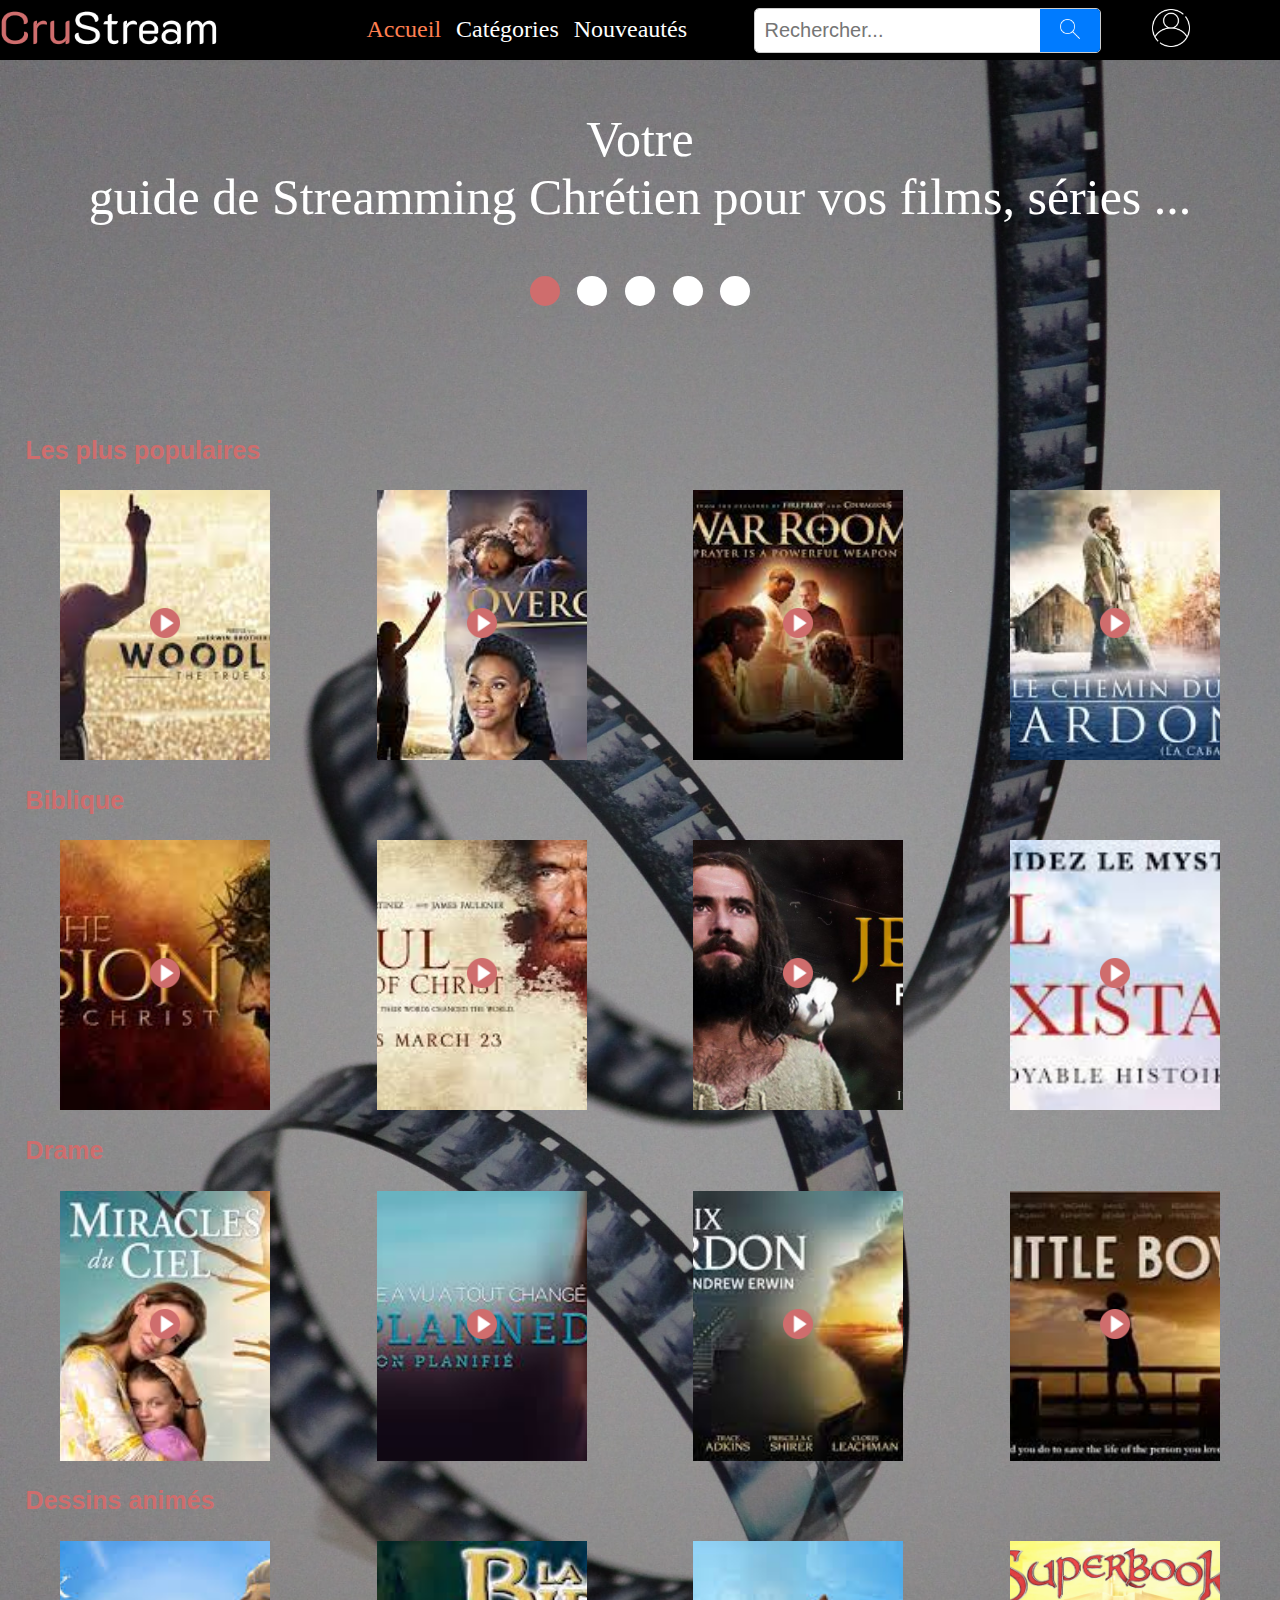
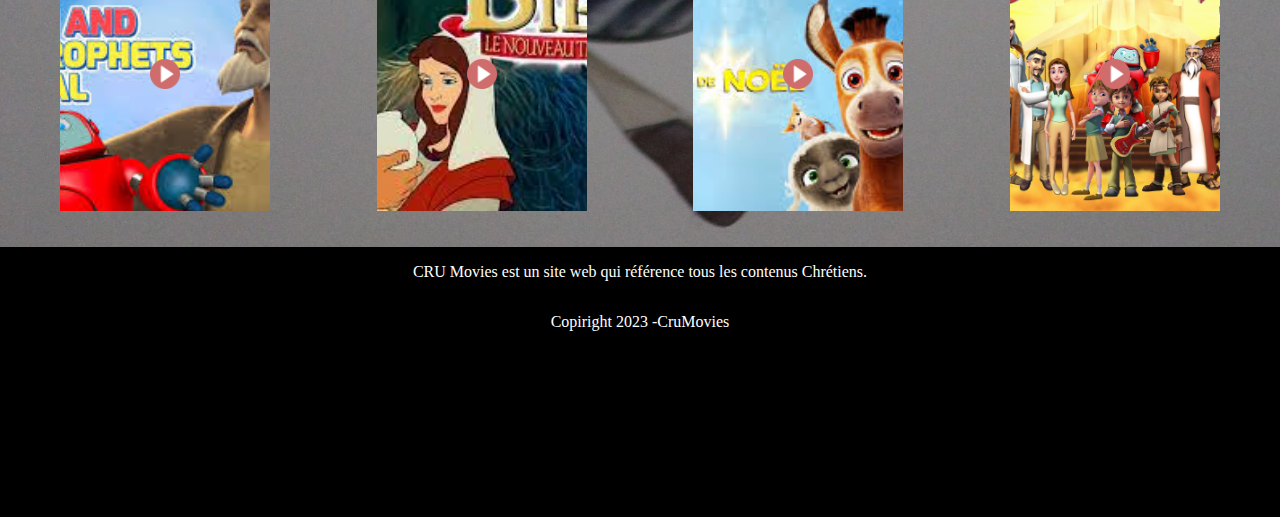
<file: index.html>
<!DOCTYPE html>
<html lang="en">
<head>
    <meta charset="UTF-8">
    <meta name="viewport" content="width=device-width, initial-scale=1.0">
    <link rel="stylesheet" href="style.css">
    <title>Accueil</title>
    <script src="script.js"></script>
</head>
<body>
    
    <header class="header">
        <div>
            <img src="./images/logo.png" alt="" width="70%">
        </div>
        <nav class="menu">
            <ul>
                <li><a href="" style='color: coral;'>Accueil</a></li>
                <li><a href="">Catégories</a>
                    <div class="sous-menu">
                        <a href="#">Films</a>
                        <a href="#">series</a>
                        <a href="#">Musiques</a>
                    </div>
                </li>
                <li><a href="">Nouveautés</a></li>
            </ul>
        </nav>
    
        <div class="search-container">
            <input type="text" class="search-input" placeholder="Rechercher...">
            <button class="search-button">
                <img src="./images/loupe-arrondie.png" alt="" width="20px">
            </button>
        </div>
        
          <div>
            <a href="#">
                <a href="./html file/connexion.html">
                    <img src="./images/utilisateur (1).png" alt="" width="30%,", height="30%">
                </a>
                
            </a>
        </div>

    </header>

    <main class="monMain">
      
        <div class="carousel">
           <div class="carousel-content">
              <div class="card">
                <p 
                style="font-size: 50px;color: white; text-align: center;">Votre <br> guide de Streamming Chrétien pour vos films, séries ...</p>
                <div class="rond-parent">
                    <div class="rond" style="background-color: #CF6D6D;"><p></p></div>
                    <div class="rond"><p></p></div>
                    <div class="rond"><p></p></div>
                    <div class="rond"><p></p></div>
                    <div class="rond"><p></p></div>
                </div>
                <!-- <div class="rond"></div><div class="rond"></div><div class="rond"></div><div class="rond"></div> -->

              </div>
              <div class="card" style="background-image: url(./images/hacksaw-ridge-affiche-964121-large.png); background-size: cover;" >
               
                <p
                style="font-size: 50px;color: white; text-align: center; font-size: bold;">Tu <br>ne tueras point</p>
                <div class="rond-parent">
                    <div class="rond"><p></p></div>
                    <div class="rond" style="background-color: #CF6D6D;"><p></p></div>
                    <div class="rond"><p></p></div>
                    <div class="rond"><p></p></div>
                    <div class="rond"><p></p></div>
                </div>
              </div>
              <div class="card" style=" background-image: url(./images/jesus-lenquete-film.jpg); object-fit: cover;">
                <p
                style="font-size: 60px; color: rgb(255, 255, 255); text-align: center; font-weight: bold;";
                >jesus <br> L'enquête</p>
                <div class="rond-parent">
                    <div class="rond"><p></p></div>
                    <div class="rond"><p></p></div>
                    <div class="rond" style="background-color: #CF6D6D;"><p></p></div>
                    <div class="rond"><p></p></div>
                    <div class="rond"><p></p></div>
                </div>
            </div>
            <div class="card" style=" background-image: url(./images/courageous.jpeg); object-fit: cover; background-position: center;">
                <p
                style="font-size: 60px; color: rgb(255, 255, 255); text-align: center; font-weight: bold;";
                >jesus <br> L'enquête</p>
                <div class="rond-parent">
                    <div class="rond"><p></p></div>
                    <div class="rond"><p></p></div>
                    <div class="rond"><p></p></div>
                    <div class="rond" style="background-color: #CF6D6D;"><p></p></div>
                    <div class="rond"><p></p></div>
                </div>
            </div>
              <div class="card" style="background-image: url(./images/la\ nativite.jpg);" >
                <p
                style="font-size: 60px; color: rgb(255, 255, 255); text-align: center; font-weight: bold;"
                >La Nativité</p>
                <div class="rond-parent">
                    <div class="rond"><p></p></div>
                    <div class="rond"><p></p></div>
                    <div class="rond"><p></p></div>
                    <div class="rond"><p></p></div>
                    <div class="rond" style="background-color: #CF6D6D;"><p></p></div>
                </div>
              </div>

           </div>
             <!-- <img src="./images/backimage.jpg" alt=""> -->
        </div>


        <p class="title">Les plus populaires</p>
        <div class="populaire">
            <div class="dim" style="background-image:url(./images/woodLawn.jpeg)">
                 <a href="./html file/stream1.html"><img src="./images/bouton-jouer (1).png" alt="" class="Btn"></a>
            </div>
            <div class="dim" style="background-image:url(./images/OverComer.jpeg)">
                <a href="#"><img src="./images/bouton-jouer (1).png" alt="" class="Btn"></a>
           </div>
           <div class="dim" style="background-image:url(./images/warrom.jpeg)">
            <a href="#"><img src="./images/bouton-jouer (1).png" alt="" class="Btn"></a>
           </div>
           <div class="dim" style="background-image:url(./images/chemin\ du\ pardon.jpeg)">
            <a href="#"><img src="./images/bouton-jouer (1).png" alt="" class="Btn"></a>
           </div>
        </div>

        <p class="title">Biblique</p>
        <div class="populaire">
            <div class="dim" style="background-image:url(./images/passion\ de\ christ.jpeg)">
                <a href="#"><img src="./images/bouton-jouer (1).png" alt="" class="Btn"></a>
           </div>
           <div class="dim" style="background-image:url(./images/paul.jpeg)">
               <a href="#"><img src="./images/bouton-jouer (1).png" alt="" class="Btn"></a>
          </div>
          <div class="dim" style="background-image:url(./images/jesus\ film.jpg)">
           <a href="#"><img src="./images/bouton-jouer (1).png" alt="" class="Btn"></a>
          </div>
          <div class="dim" style="background-image:url(./images/et\ si\ le\ ciel\ E.jpeg)">
            <a href="#"><img src="./images/bouton-jouer (1).png" alt="" class="Btn"></a>
           </div>
        </div>

        <p class="title">Drame</p>
        <div class="populaire">
            <div class="dim" style="background-image:url(./images/miracle.jpeg)">
                <a href="#"><img src="./images/bouton-jouer (1).png" alt="" class="Btn"></a>
           </div>
           <div class="dim" style="background-image:url(./images/unplanned.jpeg)">
               <a href="#"><img src="./images/bouton-jouer (1).png" alt="" class="Btn"></a>
          </div>
          <div class="dim" style="background-image:url(./images/voix\ du\ pardon.jpeg)">
           <a href="#"><img src="./images/bouton-jouer (1).png" alt="" class="Btn"></a>
          </div>
          <div class="dim" style="background-image:url(./images/little\ boy.jpeg)">
            <a href="#"><img src="./images/bouton-jouer (1).png" alt="" class="Btn"></a>
           </div>
        </div>

        <p class="title">Dessins animés</p>
        <div class="populaire">
           <div class="dim" style="background-image:url(./images/super.jpeg)">
                <a href="#"><img src="./images/bouton-jouer (1).png" alt="" class="Btn"></a>
           </div>
           <div class="dim" style="background-image:url(./images/Bible.jpeg)">
               <a href="#"><img src="./images/bouton-jouer (1).png" alt="" class="Btn"></a>
          </div>
          <div class="dim" style="background-image:url(./images/l\'etoile\ de\ noel.jpeg)">
           <a href="#"><img src="./images/bouton-jouer (1).png" alt="" class="Btn"></a>
          </div>
          <div class="dim" style="background-image:url(./images/superbook.jpg)">
            <a href="#"><img src="./images/bouton-jouer (1).png" alt="" class="Btn"></a>
           </div>
    </main><br><br>

    <footer>
      <div class="foot">
        <p style="color: white;">CRU Movies est un site web qui référence tous les contenus Chrétiens.</p>
      </div>
     <div class="foot">
        <p style="color: white;">Copiright 2023 -CruMovies</p>
     </div>
      
    
</footer>
    
    
</body>
</html>
</file>
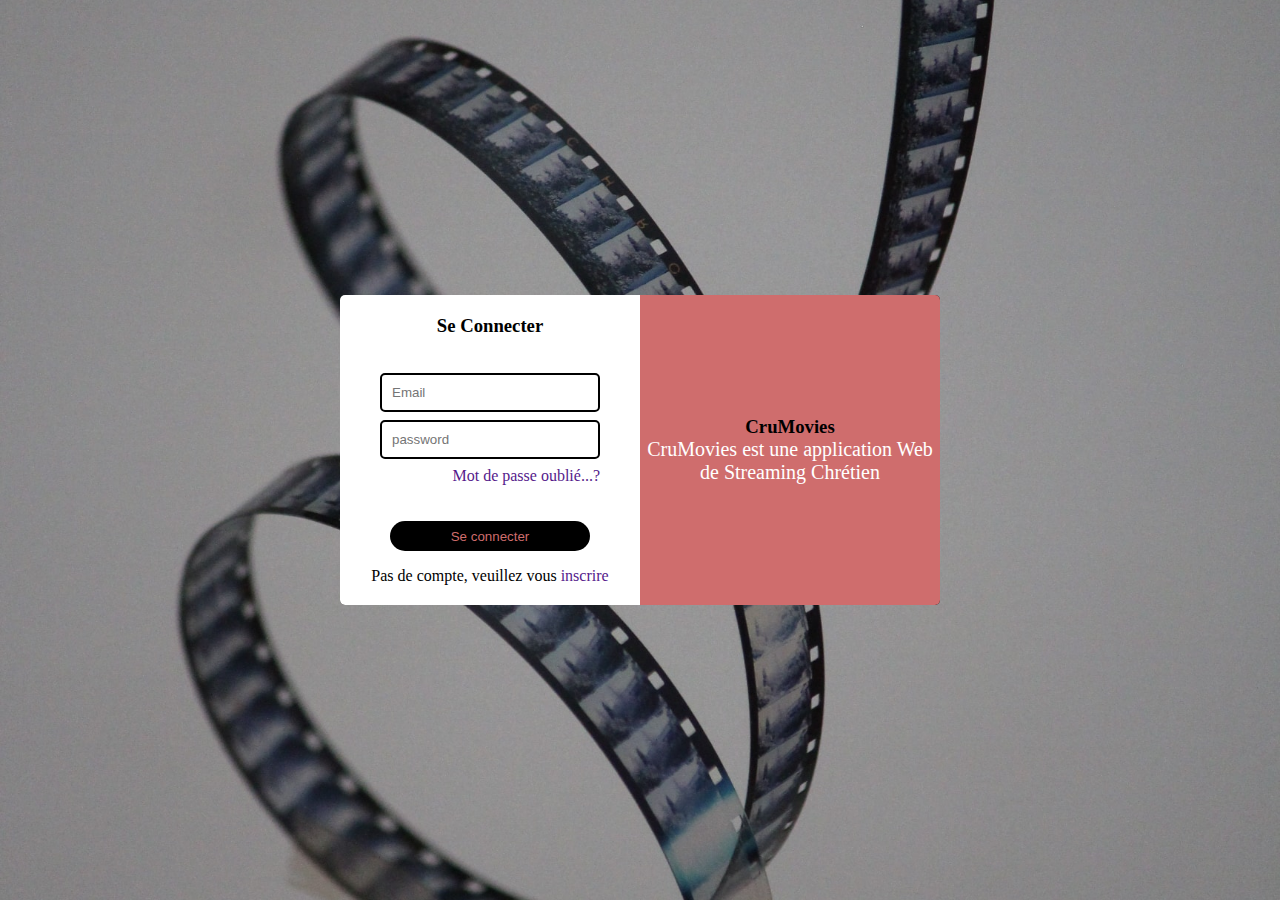
<file: html file/connexion.html>
<!DOCTYPE html>
<html lang="en">
<head>
    <meta charset="UTF-8">
    <meta name="viewport" content="width=device-width, initial-scale=1.0">
    <!-- <link rel="stylesheet" href="../css file/connexion.css"> -->
    <title>Connexion</title>
    <style>
        *{
            margin: 0;
            padding: 0;
            box-sizing: border-box;
        }

        body{
            width: 100%;
            min-height: 100vh;
            display: flex;
            justify-content: center;
            align-items: center;
            background-image: url('../images/backimage.jpg');
            background-size: cover;
            background-position: center;
        }

        section{
            display: flex;
            width: 100%;
            max-width: 600px;
            background-color: #000000;
            border-radius: 5px;
        }

        section .box{
            flex-grow: 1;
            flex-direction: column;
            justify-content: center;
            align-items: center;
            max-width: 300px;
            text-align: center;
        }

        section .box:nth-child(1){
            background-color: #fff;
            border-radius: 5px 0px 0px 5px;
        }
        section .box:nth-child(2){
            background-color: #CF6D6D;
            border-radius: 0px 5px 5px 0px;
            display: flex;
            align-items: center;
        }

        form, .group{
            display: flex;
            flex-direction: column;
            justify-content: center;
            align-items: center;
            width: 100%;
            gap: 0.5em;
        }

        form{
            gap: 1em;
            padding: 20px;
        }

        form h3{
            text-align: center;
        }

        .group{
            padding: 20px;
        }

        .group input{
            width: 100%;
            border: 2px solid black;
            border-radius: 5px;
            outline: none;
            height: 20px;
            padding: 10px;
            height: 20%;

        }

        .group a{
            align-self: flex-end;
            text-decoration: none;
        }

        input[type="submit"]{
            width: 100%;
            max-width: 200px;
            border-radius: 20px;
            height: 30px;
            background-color: #000000;
            color: #CF6D6D;
            border: none;
            outline: none;
        }
    </style>
</head>
<body>
    <section>
        <div class="box">
            <form action="">
                <h3>Se Connecter</h3>
                <div class="group">
                    <input type="email" name="" id="" placeholder="Email">
                    <input type="password" name="" id="" placeholder="password">
                    <a href="">Mot de passe oublié...?</a>
                </div>
               
                <input type="submit" value="Se connecter" >
                
                <p>Pas de compte, veuillez vous <a href="" style="text-decoration: none;">inscrire</a></p>
            </form>
        </div>
        <div class="box">
            <h3>CruMovies</h3>
            <p 
            style="color: #fff; font-size: 20px;"
            >CruMovies est une application Web de Streaming Chrétien </p>
        </div>
    </section>
    
</body>
</html>
</file>
<file: style.css>
body{
    margin: 0px;
    padding: 0px;
    background-image: url('./images/backimage.jpg');
    background-size: cover;
}
header{
  display:flex;
  justify-content: space-between;
  align-items: center;
  width: 100%;
  /* position: fixed; */
  position: sticky;
  background-color: #000000;
}
.menu ul{
    display: inline-flex;
    list-style: none;
    margin: 0;
    padding: 0;
}

.menu li{
    list-style: none;
    margin-right: 15px;
}
@media (max-width: 768px) {
  .header {
    flex-direction: column;
    align-items: flex-start;
  }

  .menu {
    margin-top: 10px;
  }

  .menu ul {
    flex-direction: column;
  }

  .menu li {
    margin-right: 0;
    margin-bottom: 10px;
  }
}
.menu a{
    color: white;
    font-size: 24px;
    text-decoration: none;   
}

.search-container {
    display: flex;
    align-items: center;
    border: 1px solid #ccc;
    border-radius: 5px;
    overflow: hidden;
    box-shadow: 0px 0px 5px rgba(0, 0, 0, 0.2);
  }
  
.search-input {
    border: none;
    padding: 10px;
    font-size: 20px;
    width: 100%;
  }
  
.search-button {
    background-color: #007bff;
    color: white;
    border: none;
    padding: 10px 20px;
    cursor: pointer;
    transition: background-color 0.3s ease-in-out;
  }
  
.search-button:hover {
    background-color: #0056b3;
  }
.carousel{ 
    width: 100%;
    height: 350px;
    background-color: transparent;
    overflow: hidden;
    /* text-align: center;
    font-size: 5vw;
    color: rgb(255, 255, 255);  */
  }

  .carousel-content{
    display: flex;
    animation: slide 10s infinite ease-in-out;
  }
.card{
  width: 100%;
  height: 350px;
  flex-shrink: 0;
}
@keyframes slide{
  0%,
  15%{
    transform: translate(0px);
  }
  25%,
  40%{
   transform: translate(-100%);
  } 
  50%,
  65%{
   transform: translate(-200%);
  }
  75%,
  90%{
   transform: translate(-300%);
  }
  100%{
   transform: translate(-400%);
  }
}


.title{ /* Pour tous les titre en saumon*/
    color: #CF6D6D; 
    font-weight: bold;
    font-size: 25px;
    margin: 2%;
    font-family:'Lucida Sans', 'Lucida Sans Regular', 'Lucida Grande', 'Lucida Sans Unicode', Geneva, Verdana, sans-serif;
  }
.populaire{
  width: 99%;
  margin: 0 auto;
  display: flex;
  justify-content: space-between;
  flex-wrap: wrap;
  margin-top: 1%;
  /* border-radius: 15px; */
 } 

.dim{
  margin: 20px;
  width: 210px;
  margin: 0px auto;
  height: 30vh;
  background-position: center center;
  object-fit: cover;
  background-size: cover;
  display: flex;
  align-items: center;
  justify-content: center;
}
.Btn{
   width: 30px;
   height: 30px;
   
}


/* pour le menu deroulant */

.sous-menu{
  display: none;
   position: absolute;
   background-color: #CF6D6D;
   min-width: 160px;
  box-shadow: 0px 8px 16px 0px rgba(0,0,0,0.2);
  z-index: 1;
}

.sous-menu a{
  text-align: left;
  padding: 10px;
  border-bottom: none;
}

.sous-menu a:hover{
  border-bottom: none;
  background-color: RGBa(200,200,200,0.1);
}
.sous-menu{
  display: none;
  box-shadow: 0px 1px 2px #CCC;
  background-color: #CF6D6D;
  position: absolute;
  /* width: 100%;  */
  /* z-index: 1000; */
}

nav a{
  display: block;
  text-decoration: none;
  color: black;
  border-bottom: 2px solid transparent;
  padding: 10px 0px;
}

nav a:hover{
  color: orange;
  border-bottom: 2px solid gold;
}

li:hover .sous-menu {
  display: block;
}

.rond-parent{
  display: flex;
  justify-content: space-evenly;
  align-items: center;
  margin: 0px auto;
  width: 20vw;
}

.rond{
  width: 30px;
  height: 30px;
  border-radius: 100%;
  background-color: rgb(255, 255, 255);
}

footer{
  background-color: black;
  width: 100%;
  height: 30vh;
}

footer .foot{
  display: flex;
  justify-content: center;
}
</file>
